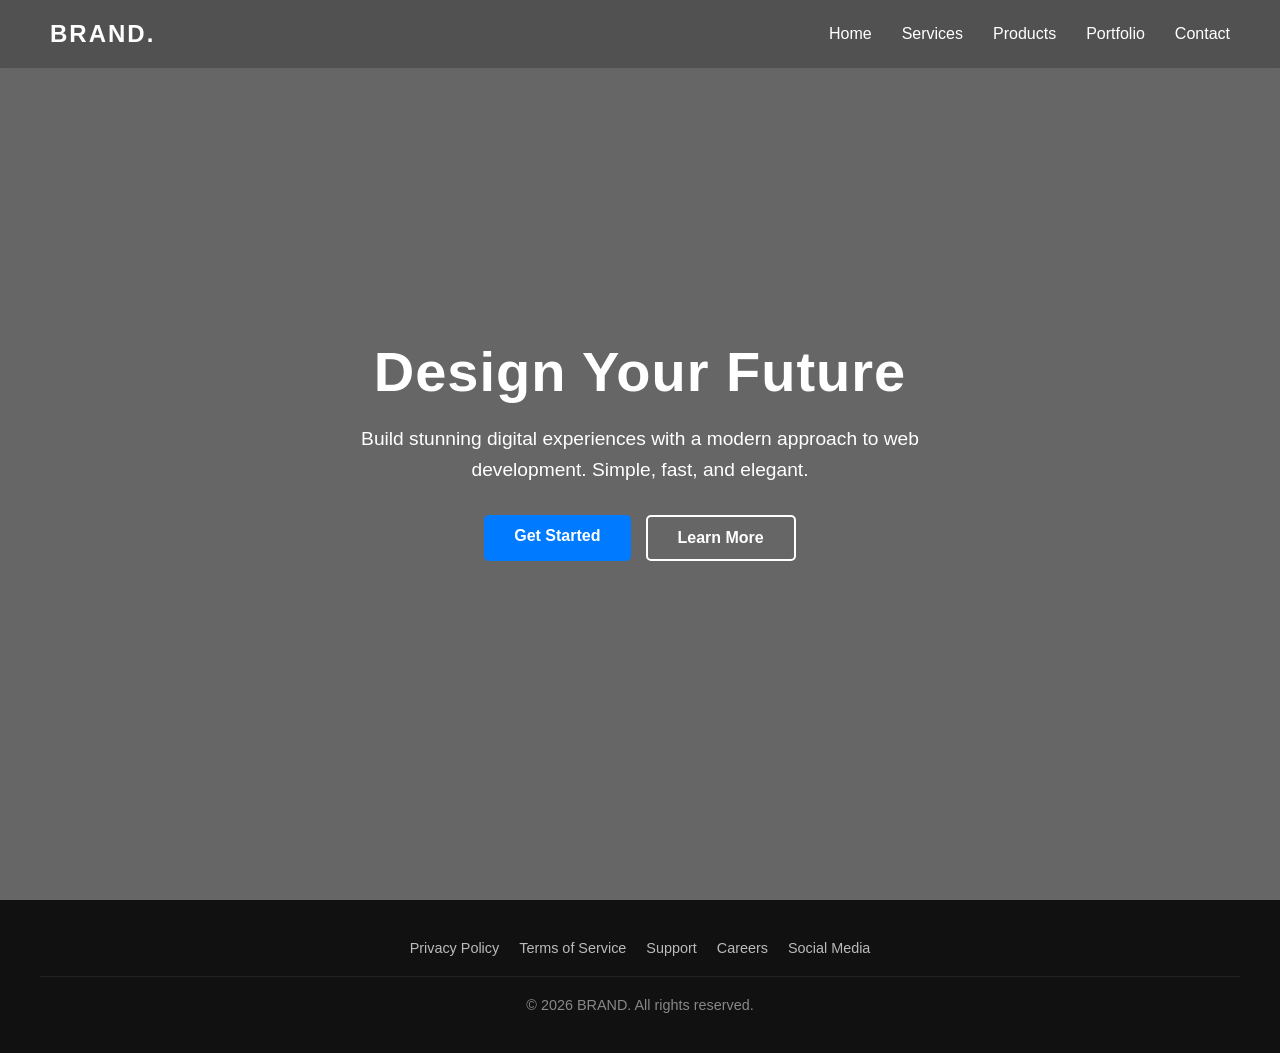
<file: index.html>
<!doctype html>
<html lang="en">
  <head>
    <meta charset="UTF-8" />
    <meta name="viewport" content="width=device-width, initial-scale=1.0" />
    <title>My Home Page</title>
    <style>
      /* Basic Reset */
      * {
        margin: 0;
        padding: 0;
        box-sizing: border-box;
        font-family: "Segoe UI", Tahoma, Geneva, Verdana, sans-serif;
      }

      /* --- Navbar Styling --- */
      nav {
        position: absolute;
        top: 0;
        left: 0;
        width: 100%;
        display: flex;
        justify-content: space-between;
        align-items: center;
        padding: 20px 50px;
        z-index: 1000;
        background: rgba(0, 0, 0, 0.2); /* Subtle dark tint */
        backdrop-filter: blur(5px); /* Modern glass effect */
      }

      .logo {
        color: white;
        font-size: 1.5rem;
        font-weight: bold;
        text-decoration: none;
        letter-spacing: 2px;
      }

      .nav-links {
        list-style: none;
        display: flex;
        gap: 30px;
      }

      .nav-links a {
        color: white;
        text-decoration: none;
        font-size: 1rem;
        font-weight: 500;
        transition: color 0.3s;
      }

      .nav-links a:hover {
        color: #007bff;
      }

      /* --- Hero Section Styling --- */
      .hero {
        height: 100vh;
        width: 100%;
        background:
          linear-gradient(rgba(0, 0, 0, 0.6), rgba(0, 0, 0, 0.6)),
          url("https://images.unsplash.com/photo-1504384308090-c894fdcc538d?ixlib=rb-1.2.1&auto=format&fit=crop&w=1350&q=80");
        background-size: cover;
        background-position: center;
        display: flex;
        align-items: center;
        justify-content: center;
        text-align: center;
        color: white;
        padding: 0 20px;
      }

      .hero-content h1 {
        font-size: 3.5rem;
        margin-bottom: 20px;
        letter-spacing: 1px;
      }

      .hero-content p {
        font-size: 1.2rem;
        margin-bottom: 30px;
        max-width: 600px;
        margin-left: auto;
        margin-right: auto;
        line-height: 1.6;
      }

      /* Buttons */
      .cta-buttons {
        display: flex;
        gap: 15px;
        justify-content: center;
      }

      .btn {
        padding: 12px 30px;
        border-radius: 5px;
        text-decoration: none;
        font-weight: bold;
        transition: 0.3s ease;
      }

      .btn-primary {
        background-color: #007bff;
        color: white;
      }

      .btn-primary:hover {
        background-color: #0056b3;
      }

      .btn-secondary {
        border: 2px solid white;
        color: white;
      }

      .btn-secondary:hover {
        background-color: white;
        color: black;
      }

      /* --- Footer Styling --- */
      footer {
        background-color: #111;
        color: #888;
        padding: 40px 20px;
        text-align: center;
        font-size: 0.9rem;
      }

      .footer-container {
        max-width: 1200px;
        margin: 0 auto;
      }

      .footer-links {
        margin-bottom: 20px;
        list-style: none;
        display: flex;
        justify-content: center;
        gap: 20px;
      }

      .footer-links a {
        color: #bbb;
        text-decoration: none;
        transition: color 0.3s;
      }

      .footer-links a:hover {
        color: #007bff;
      }

      .copyright {
        border-top: 1px solid #222;
        padding-top: 20px;
      }

      /* Mobile Adjustments */
      @media (max-width: 768px) {
        nav {
          padding: 20px;
        }
        .nav-links {
          display: none;
        }
        .hero-content h1 {
          font-size: 2.5rem;
        }
        .cta-buttons {
          flex-direction: column;
        }
        .footer-links {
          flex-direction: column;
          gap: 10px;
        }
      }
    </style>
  </head>
  <body>
    <nav>
      <a href="#" class="logo">BRAND.</a>
      <ul class="nav-links">
        <li><a href="#">Home</a></li>
        <li><a href="#">Services</a></li>
        <li><a href="./products.html">Products</a></li>
        <li><a href="#">Portfolio</a></li>
        <li><a href="#">Contact</a></li>
      </ul>
    </nav>

    <section class="hero">
      <div class="hero-content">
        <h1>Design Your Future</h1>
        <p>
          Build stunning digital experiences with a modern approach to web
          development. Simple, fast, and elegant.
        </p>
        <div class="cta-buttons">
          <a href="#" class="btn btn-primary">Get Started</a>
          <a href="#" class="btn btn-secondary">Learn More</a>
        </div>
      </div>
    </section>

    <footer>
      <div class="footer-container">
        <ul class="footer-links">
          <li><a href="#">Privacy Policy</a></li>
          <li><a href="#">Terms of Service</a></li>
          <li><a href="#">Support</a></li>
          <li><a href="#">Careers</a></li>
          <li><a href="#">Social Media</a></li>
        </ul>
        <div class="copyright">&copy; 2026 BRAND. All rights reserved.</div>
      </div>
    </footer>
  </body>
</html>
</file>
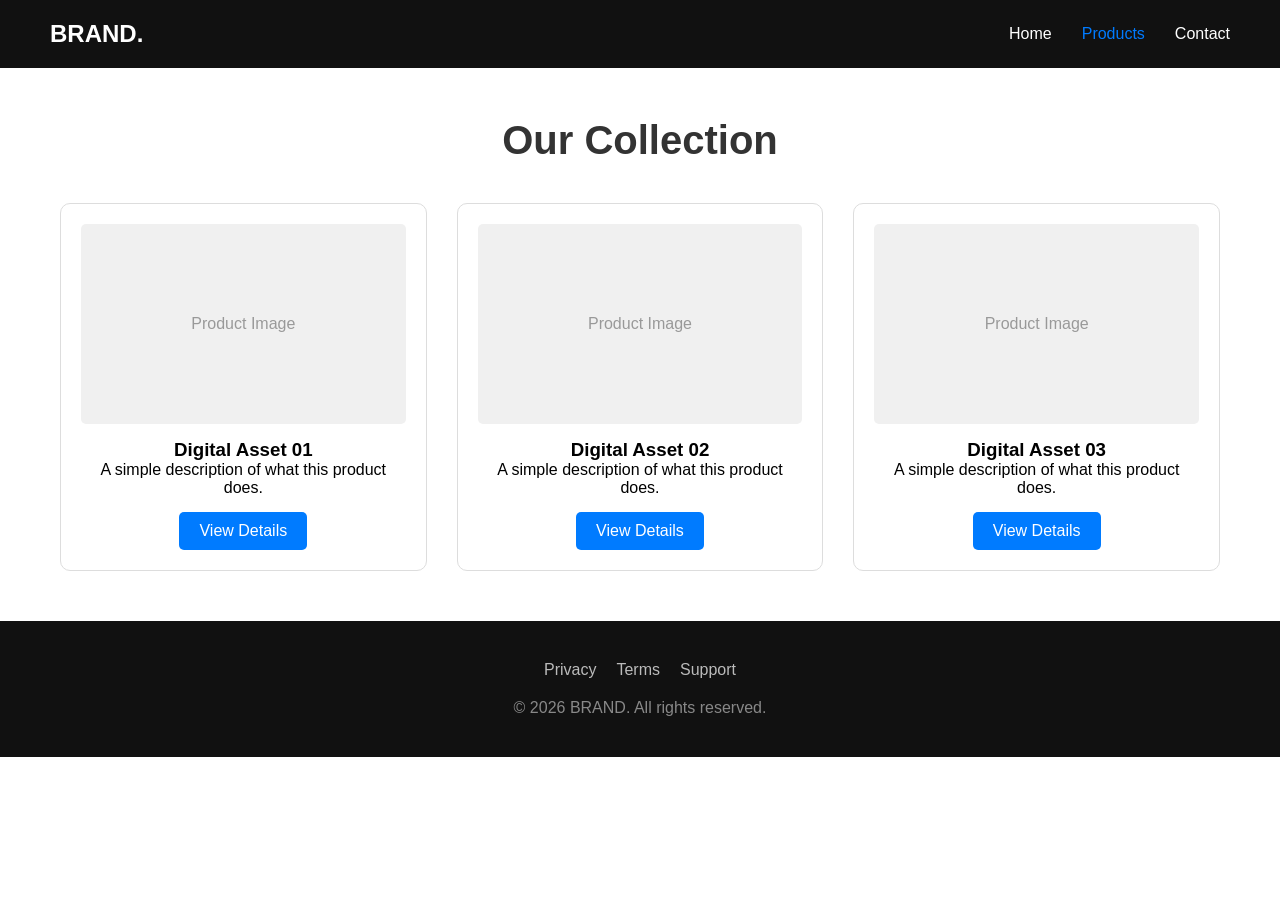
<file: products.html>
<!doctype html>
<html lang="en">
  <head>
    <meta charset="UTF-8" />
    <meta name="viewport" content="width=device-width, initial-scale=1.0" />
    <title>Our Products | BRAND.</title>
    <style>
      /* Reusing your core styles */
      * {
        margin: 0;
        padding: 0;
        box-sizing: border-box;
        font-family: "Segoe UI", Tahoma, Geneva, Verdana, sans-serif;
      }

      nav {
        position: sticky; /* Changed to sticky so it stays at top on scroll */
        top: 0;
        width: 100%;
        display: flex;
        justify-content: space-between;
        align-items: center;
        padding: 20px 50px;
        z-index: 1000;
        background: #111; /* Solid background for product page readability */
      }

      .logo {
        color: white;
        font-size: 1.5rem;
        font-weight: bold;
        text-decoration: none;
      }
      .nav-links {
        list-style: none;
        display: flex;
        gap: 30px;
      }
      .nav-links a {
        color: white;
        text-decoration: none;
        transition: 0.3s;
      }
      .nav-links a:hover {
        color: #007bff;
      }

      /* --- Product Section --- */
      .container {
        max-width: 1200px;
        margin: 50px auto;
        padding: 0 20px;
      }

      h2 {
        text-align: center;
        margin-bottom: 40px;
        font-size: 2.5rem;
        color: #333;
      }

      .product-grid {
        display: grid;
        grid-template-columns: repeat(auto-fit, minmax(250px, 1fr));
        gap: 30px;
      }

      .product-card {
        border: 1px solid #ddd;
        padding: 20px;
        border-radius: 10px;
        text-align: center;
        transition: transform 0.3s;
      }

      .product-card:hover {
        transform: translateY(-5px);
        box-shadow: 0 10px 20px rgba(0, 0, 0, 0.1);
      }

      .product-image {
        width: 100%;
        height: 200px;
        background: #f0f0f0;
        margin-bottom: 15px;
        border-radius: 5px;
        display: flex;
        align-items: center;
        justify-content: center;
        color: #999;
      }

      .btn-buy {
        display: inline-block;
        margin-top: 15px;
        padding: 10px 20px;
        background: #007bff;
        color: white;
        text-decoration: none;
        border-radius: 5px;
      }

      /* Footer Reused */
      footer {
        background-color: #111;
        color: #888;
        padding: 40px 20px;
        text-align: center;
        margin-top: 50px;
      }
      .footer-links {
        list-style: none;
        display: flex;
        justify-content: center;
        gap: 20px;
        margin-bottom: 20px;
      }
      .footer-links a {
        color: #bbb;
        text-decoration: none;
      }
    </style>
  </head>
  <body>
    <nav>
      <a href="index.html" class="logo">BRAND.</a>
      <ul class="nav-links">
        <li><a href="index.html">Home</a></li>
        <li><a href="product.html" style="color: #007bff">Products</a></li>
        <li><a href="#">Contact</a></li>
      </ul>
    </nav>

    <div class="container">
      <h2>Our Collection</h2>
      <div class="product-grid">
        <div class="product-card">
          <div class="product-image">Product Image</div>
          <h3>Digital Asset 01</h3>
          <p>A simple description of what this product does.</p>
          <a href="#" class="btn-buy">View Details</a>
        </div>
        <div class="product-card">
          <div class="product-image">Product Image</div>
          <h3>Digital Asset 02</h3>
          <p>A simple description of what this product does.</p>
          <a href="#" class="btn-buy">View Details</a>
        </div>
        <div class="product-card">
          <div class="product-image">Product Image</div>
          <h3>Digital Asset 03</h3>
          <p>A simple description of what this product does.</p>
          <a href="#" class="btn-buy">View Details</a>
        </div>
      </div>
    </div>

    <footer>
      <ul class="footer-links">
        <li><a href="#">Privacy</a></li>
        <li><a href="#">Terms</a></li>
        <li><a href="#">Support</a></li>
      </ul>
      <div class="copyright">&copy; 2026 BRAND. All rights reserved.</div>
    </footer>
  </body>
</html>
</file>
